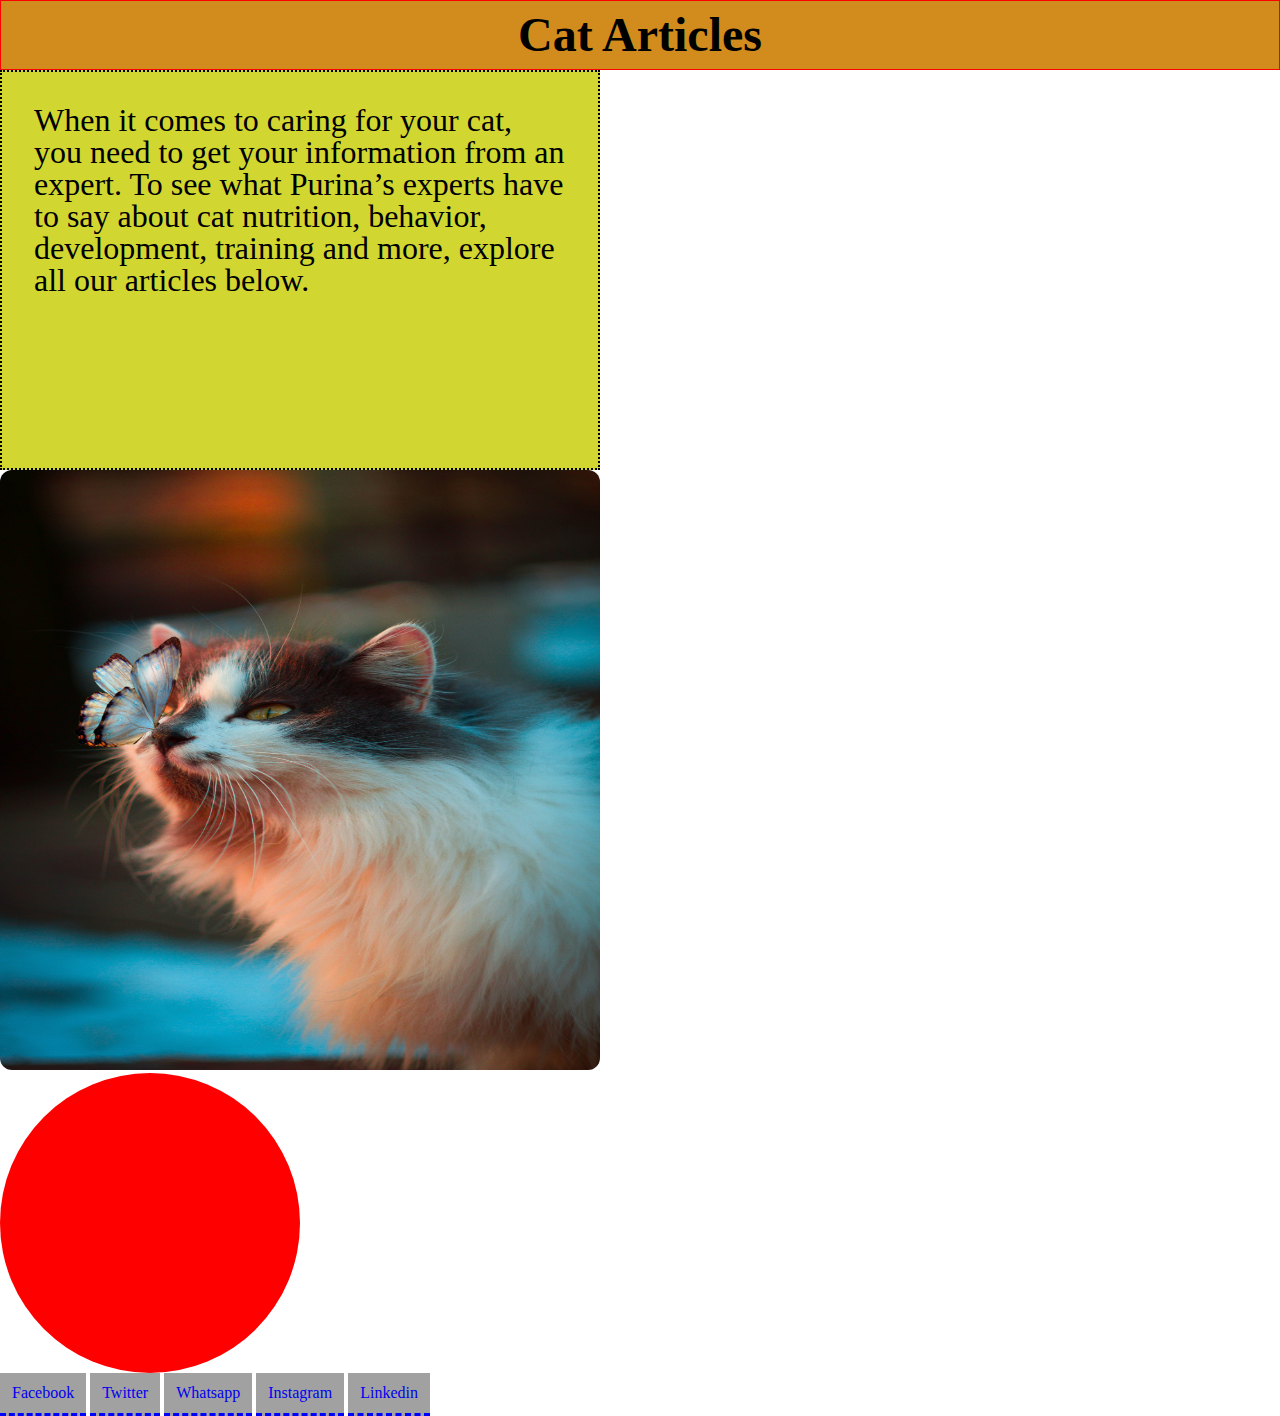
<file: block-BHaaap/index.html>
<!DOCTYPE html>
<html lang="en">
  <head>
    <meta charset="UTF-8" />
    <meta http-equiv="X-UA-Compatible" content="IE=edge" />
    <meta name="viewport" content="width=device-width, initial-scale=1.0" />
    <title>Assignment-level-1</title>
    <link rel="stylesheet" href="./stylesheets/style.css" />
  </head>
  <body>
    <header class="header">
      <h1>Cat Articles</h1>
      <p>
        When it comes to caring for your cat, you need to get your information
        from an expert. To see what Purina’s experts have to say about cat
        nutrition, behavior, development, training and more, explore all our
        articles below.
      </p>
    </header>
    <main>
      <article class="art_1">
        <img
          class="cat-pic"
          src="./media/karina-vorozheeva-rW-I87aPY5Y-unsplash.jpg"
          alt="cat"
        />
        <div class="circle"></div>
      </article>
    </main>
    <footer class="footer">
      <nav>
        <a class="nav-link" href="#">Facebook</a>
        <a class="nav-link" href="#">Twitter</a>
        <a class="nav-link" href="#">Whatsapp</a>
        <a class="nav-link" href="#">Instagram</a>
        <a class="nav-link" href="#">Linkedin</a>
      </nav>
    </footer>
  </body>
</html>
</file>
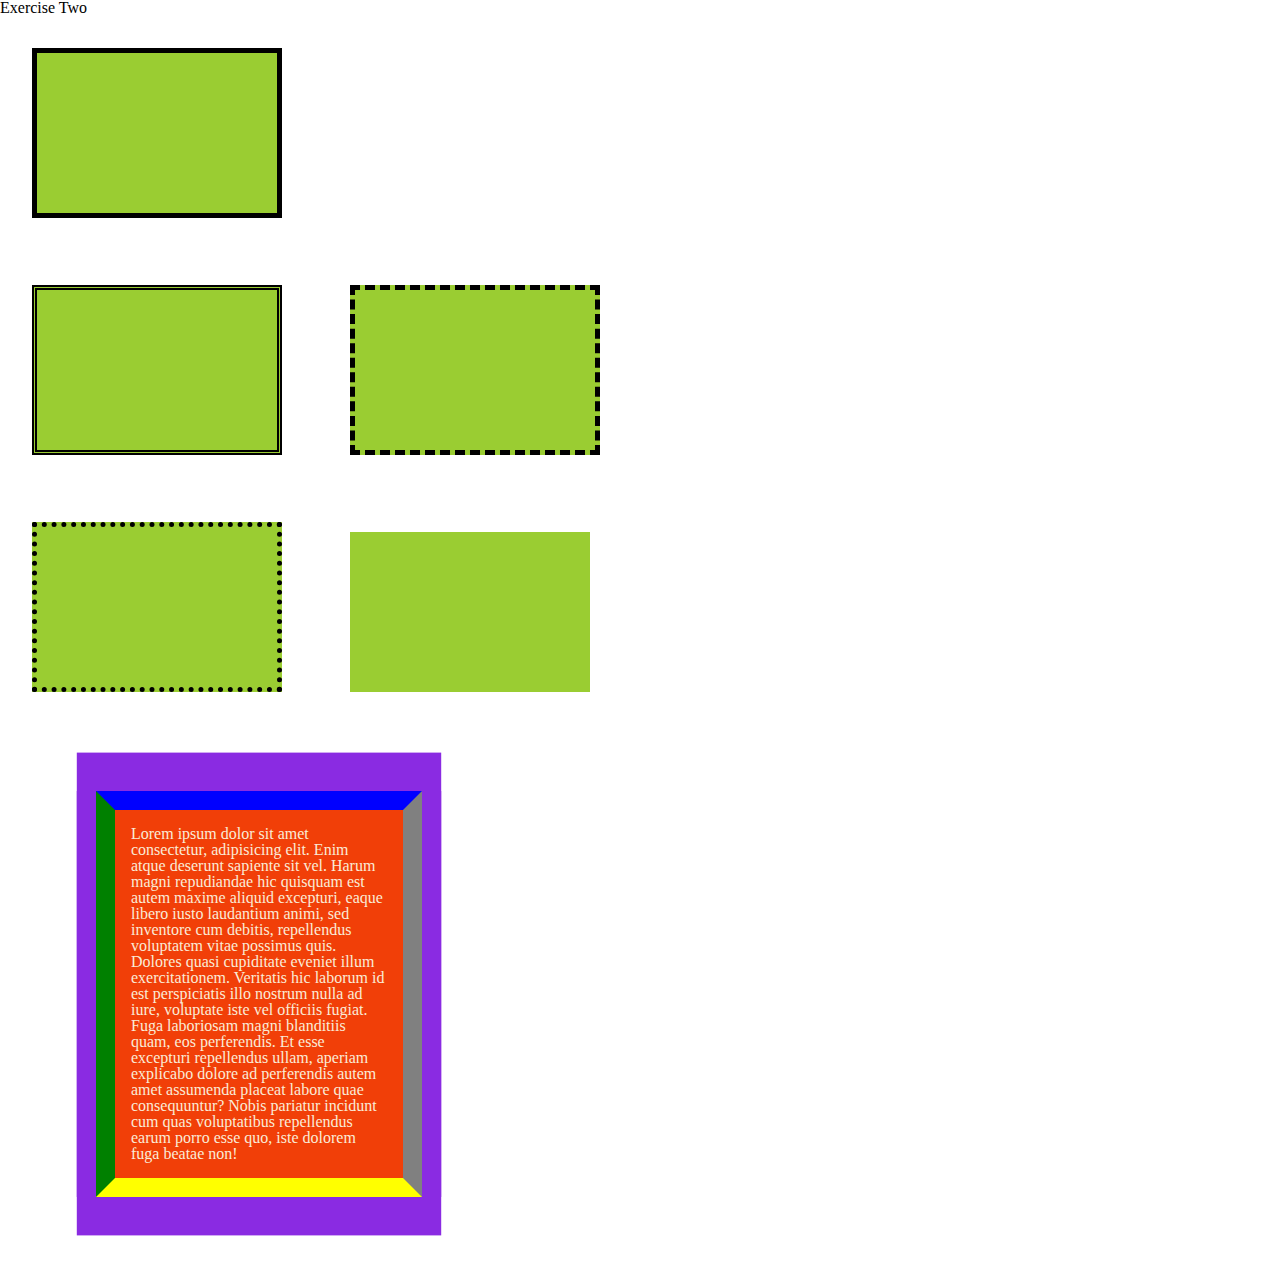
<file: block-BHaaaq/index.html>
<!DOCTYPE html>
<html lang="en">
  <head>
    <meta charset="UTF-8" />
    <meta http-equiv="X-UA-Compatible" content="IE=edge" />
    <meta name="viewport" content="width=device-width, initial-scale=1.0" />
    <title>Assignment-level-1</title>
    <link rel="stylesheet" href="./stylesheets/style.css" />
  </head>
  <body>
    <main>
      <section>
        <h1>Exercise Two</h1>
        <div class="box solid"></div>
        <div>
          <div class="box double"></div>
          <div class="box dashed"></div>
        </div>
        <div>
          <div class="box dotted"></div>
          <div class="box no-border"></div>
        </div>
      </section>
      <section>
        <p>
          Lorem ipsum dolor sit amet consectetur, adipisicing elit. Enim atque
          deserunt sapiente sit vel. Harum magni repudiandae hic quisquam est
          autem maxime aliquid excepturi, eaque libero iusto laudantium animi,
          sed inventore cum debitis, repellendus voluptatem vitae possimus quis.
          Dolores quasi cupiditate eveniet illum exercitationem. Veritatis hic
          laborum id est perspiciatis illo nostrum nulla ad iure, voluptate iste
          vel officiis fugiat. Fuga laboriosam magni blanditiis quam, eos
          perferendis. Et esse excepturi repellendus ullam, aperiam explicabo
          dolore ad perferendis autem amet assumenda placeat labore quae
          consequuntur? Nobis pariatur incidunt cum quas voluptatibus
          repellendus earum porro esse quo, iste dolorem fuga beatae non!
        </p>
      </section>
    </main>
  </body>
</html>
</file>
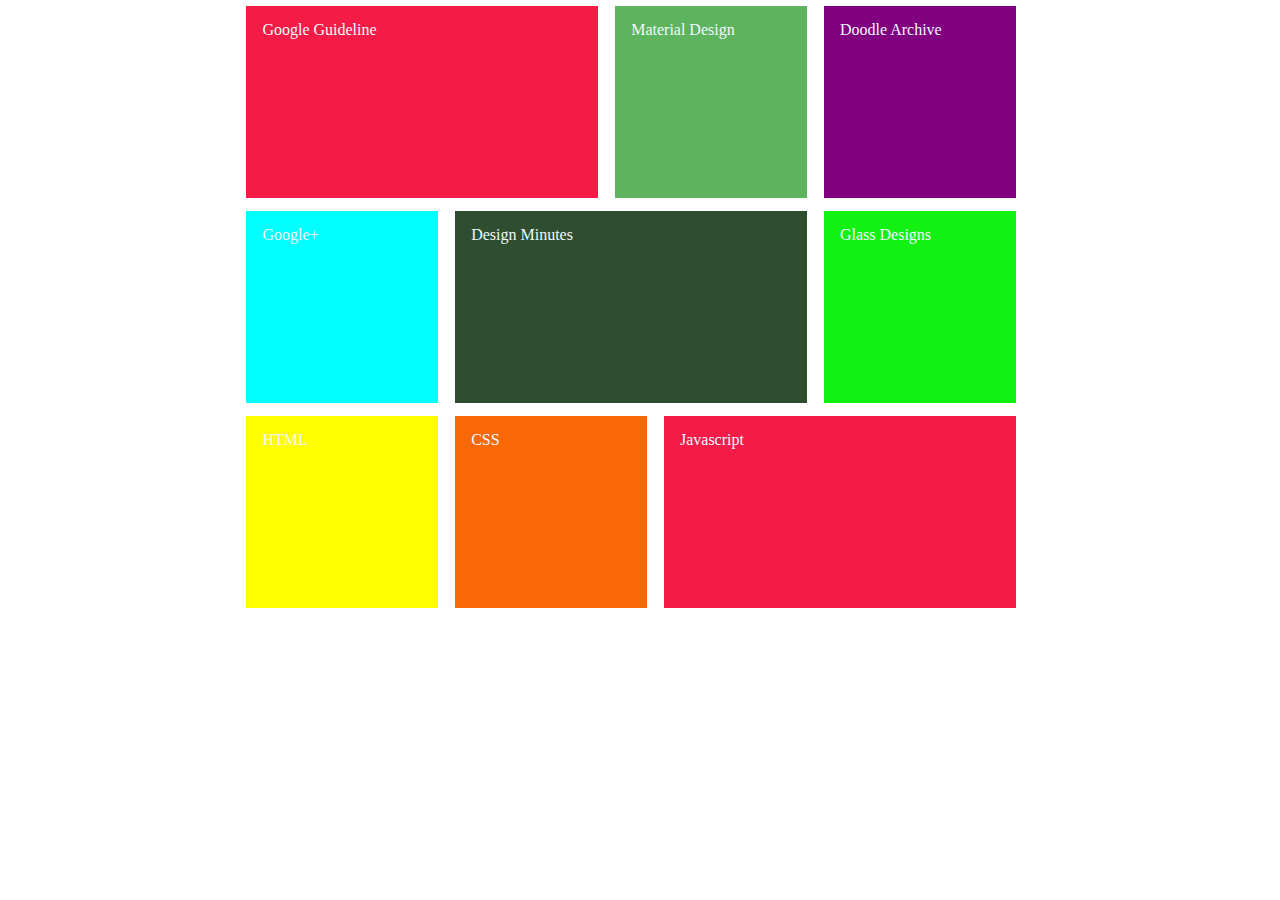
<file: block-BHaaar/index.html>
<!DOCTYPE html>
<html lang="en">
  <head>
    <meta charset="UTF-8" />
    <meta http-equiv="X-UA-Compatible" content="IE=edge" />
    <meta name="viewport" content="width=device-width, initial-scale=1.0" />
    <title>Assignment-level-3 | Box Model</title>
    <link rel="stylesheet" href="./stylesheets/style.css" />
  </head>
  <body>
    <section>
      <div class="box google box-big">Google Guideline</div>
      <div class="box material box-small">Material Design</div>
      <div class="box doodle box-small">Doodle Archive</div>
      <div class="box google-blue box-small">Google+</div>
      <div class="box design box-big">Design Minutes</div>
      <div class="box glass box-small">Glass Designs</div>
      <div class="box html box-small">HTML</div>
      <div class="box css box-small">CSS</div>
      <div class="box js box-big">Javascript</div>
    </section>
  </body>
</html>
</file>
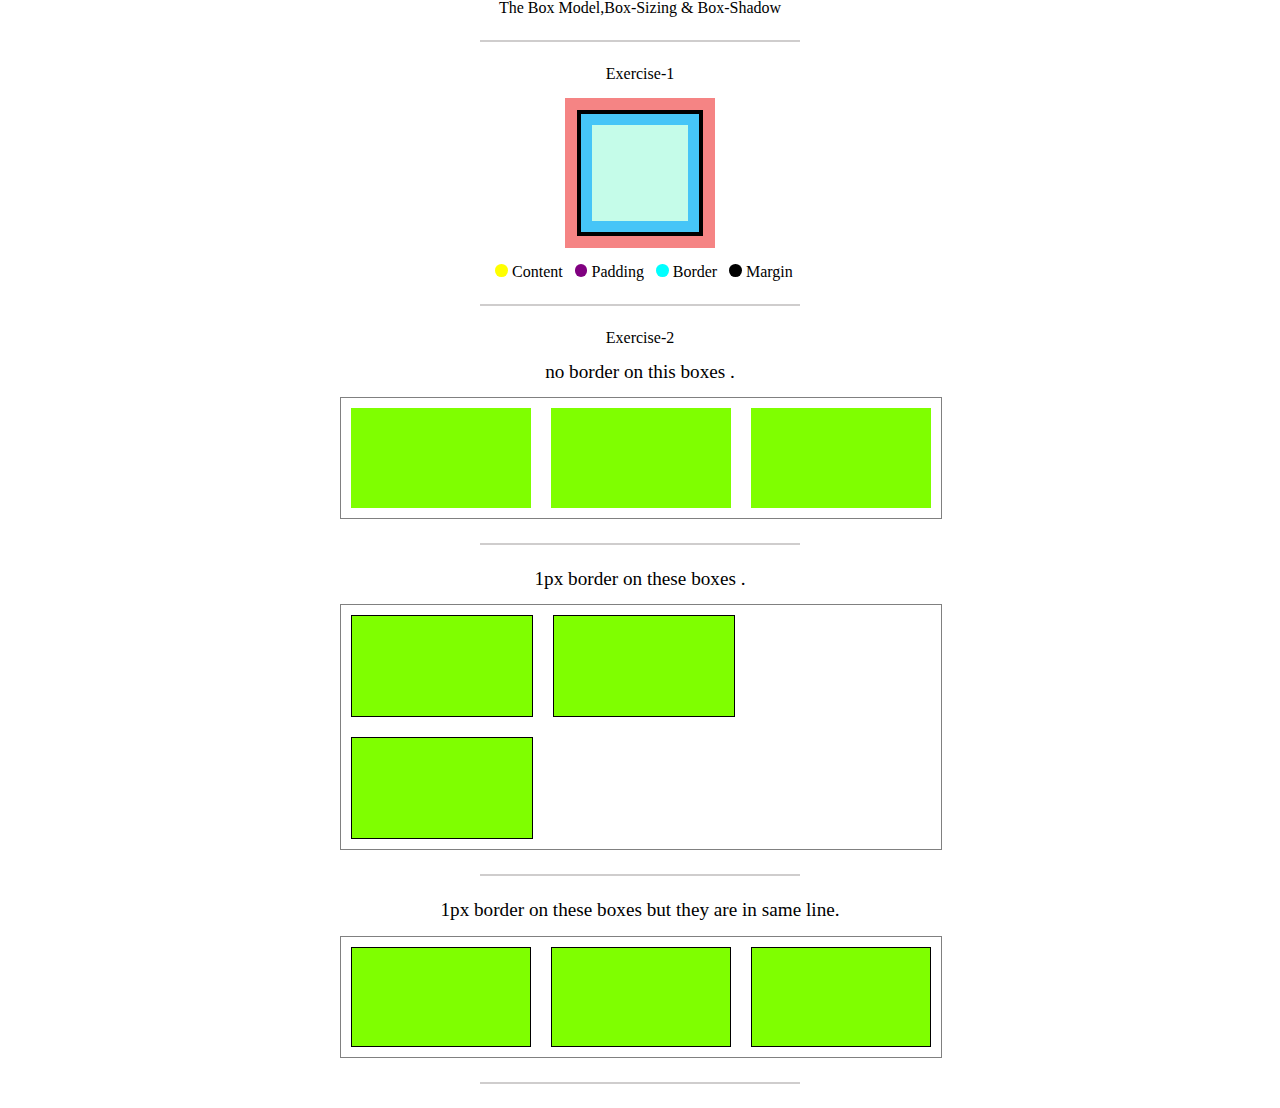
<file: block-BHaaau/index.html>
<!DOCTYPE html>
<html lang="en">
  <head>
    <meta charset="UTF-8" />
    <meta http-equiv="X-UA-Compatible" content="IE=edge" />
    <meta name="viewport" content="width=device-width, initial-scale=1.0" />
    <title>Assignment-level-4</title>
    <link rel="stylesheet" href="./stylesheets/style.css" />
  </head>
  <body>
    <header>
      <h1>The Box Model,Box-Sizing & Box-Shadow</h1>
      <hr class="line" />
    </header>
    <main>
      <!-- Section-1 -->

      <section class="sec-1 container">
        <h2>Exercise-1</h2>
        <div class="color-box"></div>
        <ul>
          <li class="yellow"></li>
          <li>Content</li>
          <li class="purple"></li>
          <li>Padding</li>
          <li class="aqua"></li>
          <li>Border</li>
          <li class="black"></li>
          <li>Margin</li>
        </ul>
        <hr class="line" />
      </section>

      <!-- Section-2 -->

      <section class="sec-2 container">
        <h2>Exercise-2</h2>
        <h5>no border on this boxes .</h5>
        <div class="parent-box">
          <div class="child-box"></div>
          <div class="child-box"></div>
          <div class="child-box"></div>
        </div>
        <hr class="line" />
      </section>

      <!-- Section-3 -->

      <section class="sec-3 container">
        <h5>1px border on these boxes .</h5>
        <div class="parent-box">
          <div class="child-box border"></div>
          <div class="child-box border"></div>
          <div class="child-box border"></div>
        </div>
        <hr class="line" />
      </section>

      <!-- Section-4 -->

      <section class="sec-4 container">
        <h5>1px border on these boxes but they are in same line.</h5>
        <div class="parent-box">
          <div class="child-box border"></div>
          <div class="child-box border"></div>
          <div class="child-box border"></div>
        </div>
        <hr class="line" />
      </section>
    </main>
  </body>
</html>
</file>
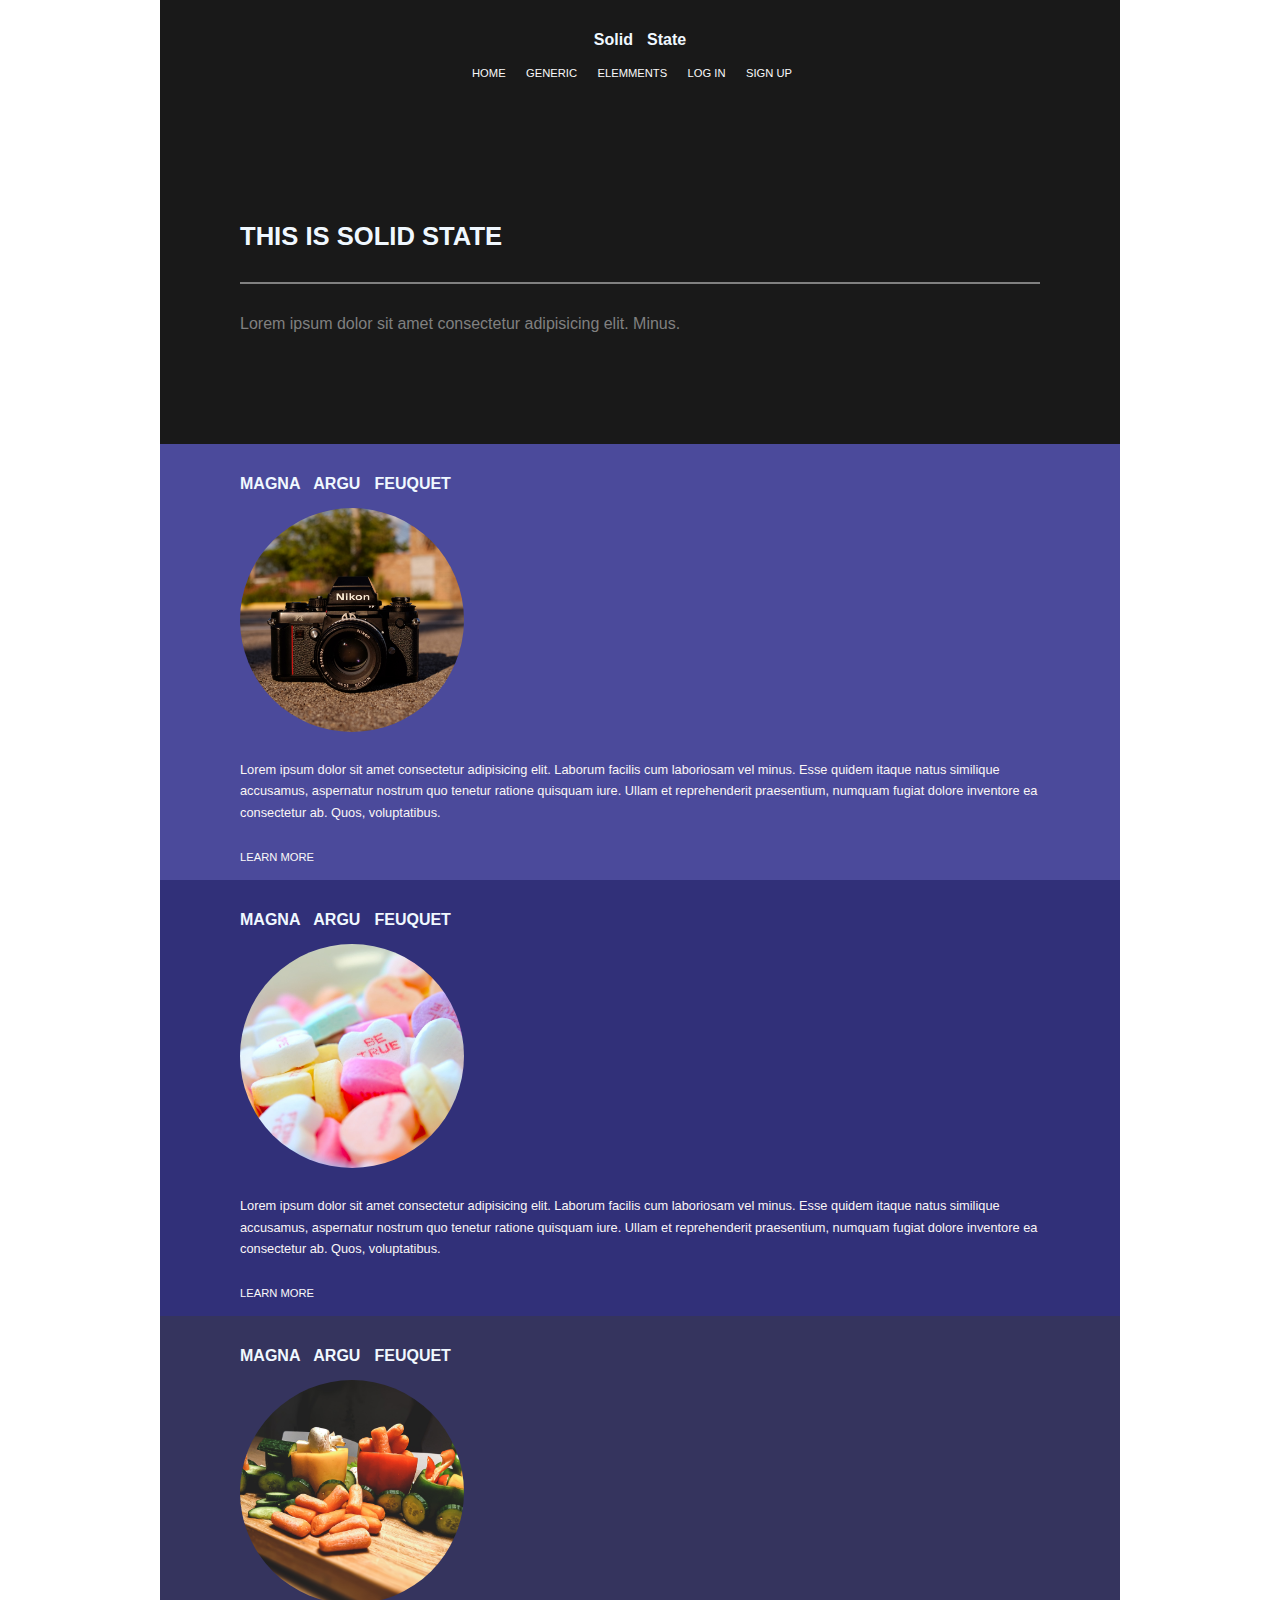
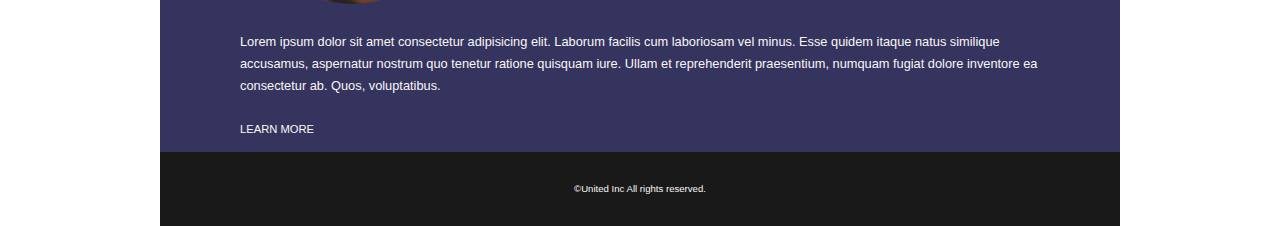
<file: block-BHaaav/index.html>
<!DOCTYPE html>
<html lang="en">
  <head>
    <meta charset="UTF-8" />
    <meta http-equiv="X-UA-Compatible" content="IE=edge" />
    <meta
      name="viewport"
      content="width=
    , initial-scale=1.0"
    />
    <title>Assignment-level-5</title>
    <link rel="stylesheet" href="./stylesheets/style.css" />
  </head>
  <body>
    <header class="header container">
      <h2 class="title">Solid State</h2>
      <nav>
        <a href="#" class="link">HOME</a>
        <a href="#" class="link">GENERIC</a>
        <a href="#" class="link">ELEMMENTS</a>
        <a href="#" class="link">LOG IN</a>
        <a href="#" class="link">SIGN UP</a>
      </nav>
    </header>
    <main>
      <!-- Section-1 -->
      <section class="blog-1 container">
        <article>
          <h1 class="heading">THIS IS SOLID STATE</h1>
          <hr />
          <h3 class="hero-text">
            Lorem ipsum dolor sit amet consectetur adipisicing elit. Minus.
          </h3>
        </article>
      </section>

      <!-- Section-2 -->

      <section class="blog-2 container">
        <article>
          <h2 class="title">MAGNA ARGU FEUQUET</h2>
          <img src="./media/matt-bero-P4e2w7sDahQ-unsplash.jpg" alt="camera" />
          <p class="blog-text">
            Lorem ipsum dolor sit amet consectetur adipisicing elit. Laborum
            facilis cum laboriosam vel minus. Esse quidem itaque natus similique
            accusamus, aspernatur nostrum quo tenetur ratione quisquam iure.
            Ullam et reprehenderit praesentium, numquam fugiat dolore inventore
            ea consectetur ab. Quos, voluptatibus.
          </p>
          <a class="link" href="#">LEARN MORE</a>
        </article>
      </section>

      <!-- Section-3 -->

      <section class="blog-3 container">
        <article>
          <h2 class="title">MAGNA ARGU FEUQUET</h2>
          <img
            src="./media/obi-onyeador-ohqX8M_z85E-unsplash.jpg"
            alt="tablets"
          />
          <p class="blog-text">
            Lorem ipsum dolor sit amet consectetur adipisicing elit. Laborum
            facilis cum laboriosam vel minus. Esse quidem itaque natus similique
            accusamus, aspernatur nostrum quo tenetur ratione quisquam iure.
            Ullam et reprehenderit praesentium, numquam fugiat dolore inventore
            ea consectetur ab. Quos, voluptatibus.
          </p>
          <a href="#" class="link">LEARN MORE</a>
        </article>
      </section>

      <!-- Section-4 -->

      <section class="blog-4 container">
        <article>
          <h2 class="title">MAGNA ARGU FEUQUET</h2>
          <img src="./media/sigmund-x7-h2yuZVRs-unsplash.jpg" alt="camera" />
          <p class="blog-text">
            Lorem ipsum dolor sit amet consectetur adipisicing elit. Laborum
            facilis cum laboriosam vel minus. Esse quidem itaque natus similique
            accusamus, aspernatur nostrum quo tenetur ratione quisquam iure.
            Ullam et reprehenderit praesentium, numquam fugiat dolore inventore
            ea consectetur ab. Quos, voluptatibus.
          </p>
          <a href="#" class="link">LEARN MORE</a>
        </article>
      </section>
    </main>
    <footer class="footer container">
      <small>&copy;United Inc All rights reserved.</small>
    </footer>
  </body>
</html>
</file>
<file: block-BHaaap/stylesheets/style.css>
/* Eric Mayers Reset */

/* http://meyerweb.com/eric/tools/css/reset/ 
   v2.0 | 20110126
   License: none (public domain)
*/

html,
body,
div,
span,
applet,
object,
iframe,
h1,
h2,
h3,
h4,
h5,
h6,
p,
blockquote,
pre,
a,
abbr,
acronym,
address,
big,
cite,
code,
del,
dfn,
em,
img,
ins,
kbd,
q,
s,
samp,
small,
strike,
strong,
sub,
sup,
tt,
var,
b,
u,
i,
center,
dl,
dt,
dd,
ol,
ul,
li,
fieldset,
form,
label,
legend,
table,
caption,
tbody,
tfoot,
thead,
tr,
th,
td,
article,
aside,
canvas,
details,
embed,
figure,
figcaption,
footer,
header,
hgroup,
menu,
nav,
output,
ruby,
section,
summary,
time,
mark,
audio,
video {
  margin: 0;
  padding: 0;
  border: 0;
  font-size: 100%;
  font: inherit;
  vertical-align: baseline;
}
/* HTML5 display-role reset for older browsers */
article,
aside,
details,
figcaption,
figure,
footer,
header,
hgroup,
menu,
nav,
section {
  display: block;
}
body {
  line-height: 1;
}
ol,
ul {
  list-style: none;
}
blockquote,
q {
  quotes: none;
}
blockquote:before,
blockquote:after,
q:before,
q:after {
  content: "";
  content: none;
}
table {
  border-collapse: collapse;
  border-spacing: 0;
}

/* Custom Styles */

h1 {
  border: 1px solid #ff0000;
  background-color: #d18c1d;
  padding: 10px;
  text-align: center;
  font-size: 3rem;
  font-weight: 600;
}

p {
  background-color: #d1d631;
  width: 600px;
  height: 400px;
  border: 2px dotted black;
  box-sizing: border-box;
  font-size: 2rem;
  padding: 2rem;
}

.nav-link {
  background-color: #a1a1a1;
  border-bottom: 3px dashed blue;
  text-decoration: none;
  padding: 12px;
  display: inline-block;
}

.circle {
  height: 300px;
  width: 300px;
  border-radius: 50%;
  background-color: #f00;
}

.cat-pic {
  height: 600px;
  width: 600px;
  border-radius: 12px;
}
</file>
<file: block-BHaaaq/stylesheets/style.css>
/* Eric Mayers Reset */

/* http://meyerweb.com/eric/tools/css/reset/ 
   v2.0 | 20110126
   License: none (public domain)
*/

html,
body,
div,
span,
applet,
object,
iframe,
h1,
h2,
h3,
h4,
h5,
h6,
p,
blockquote,
pre,
a,
abbr,
acronym,
address,
big,
cite,
code,
del,
dfn,
em,
img,
ins,
kbd,
q,
s,
samp,
small,
strike,
strong,
sub,
sup,
tt,
var,
b,
u,
i,
center,
dl,
dt,
dd,
ol,
ul,
li,
fieldset,
form,
label,
legend,
table,
caption,
tbody,
tfoot,
thead,
tr,
th,
td,
article,
aside,
canvas,
details,
embed,
figure,
figcaption,
footer,
header,
hgroup,
menu,
nav,
output,
ruby,
section,
summary,
time,
mark,
audio,
video {
  margin: 0;
  padding: 0;
  border: 0;
  font-size: 100%;
  font: inherit;
  vertical-align: baseline;
}
/* HTML5 display-role reset for older browsers */
article,
aside,
details,
figcaption,
figure,
footer,
header,
hgroup,
menu,
nav,
section {
  display: block;
}
body {
  line-height: 1;
}
ol,
ul {
  list-style: none;
}
blockquote,
q {
  quotes: none;
}
blockquote:before,
blockquote:after,
q:before,
q:after {
  content: "";
  content: none;
}
table {
  border-collapse: collapse;
  border-spacing: 0;
}

/* Custom Style */

.box {
  height: 10rem;
  width: 15rem;
  background-color: yellowgreen;
  margin: 2rem;
  display: inline-block;
}

.solid {
  border: 5px solid black;
}

.double {
  border: 5px double black;
}

.dashed {
  border: 5px dashed black;
}

.dotted {
  border: 5px dotted black;
}

.no-border {
  border: none;
}

p {
  background-color: #f13f08;
  width: 16rem;
  margin: 4rem 6rem;
  padding: 1rem;
  color: antiquewhite;
  border-top: 1.2rem solid blue;
  border-bottom: 1.2rem solid yellow;
  border-left: 1.2rem solid green;
  border-right: 1.2rem solid gray;
  outline: 1.2rem solid blueviolet;
  box-shadow: 0 -1.2rem 0 1.2rem blueviolet, 0 1.2rem 0 1.2rem blueviolet;
}
</file>
<file: block-BHaaar/stylesheets/style.css>
/* Eric Mayers Reset */

/* http://meyerweb.com/eric/tools/css/reset/ 
   v2.0 | 20110126
   License: none (public domain)
*/

html,
body,
div,
span,
applet,
object,
iframe,
h1,
h2,
h3,
h4,
h5,
h6,
p,
blockquote,
pre,
a,
abbr,
acronym,
address,
big,
cite,
code,
del,
dfn,
em,
img,
ins,
kbd,
q,
s,
samp,
small,
strike,
strong,
sub,
sup,
tt,
var,
b,
u,
i,
center,
dl,
dt,
dd,
ol,
ul,
li,
fieldset,
form,
label,
legend,
table,
caption,
tbody,
tfoot,
thead,
tr,
th,
td,
article,
aside,
canvas,
details,
embed,
figure,
figcaption,
footer,
header,
hgroup,
menu,
nav,
output,
ruby,
section,
summary,
time,
mark,
audio,
video {
  margin: 0;
  padding: 0;
  border: 0;
  font-size: 100%;
  font: inherit;
  vertical-align: baseline;
}
/* HTML5 display-role reset for older browsers */
article,
aside,
details,
figcaption,
figure,
footer,
header,
hgroup,
menu,
nav,
section {
  display: block;
}
body {
  line-height: 1;
}
ol,
ul {
  list-style: none;
}
blockquote,
q {
  quotes: none;
}
blockquote:before,
blockquote:after,
q:before,
q:after {
  content: "";
  content: none;
}
table {
  border-collapse: collapse;
  border-spacing: 0;
}

/* Custom Styles */

section {
  margin: 0 auto;
  max-width: 50rem;
  padding: 0 5rem;
}

.box-big {
  width: 20rem;
}

.box-small {
  width: 10rem;
}

.box {
  height: 10rem;
  background-color: chartreuse;
  margin: 0.4rem;
  display: inline-block;
  padding: 1rem;
  color: aliceblue;
}

.google {
  background-color: #f51b47;
}

.material {
  background-color: rgb(94, 180, 94);
}

.doodle {
  background-color: purple;
}

.google-blue {
  background-color: aqua;
}
.design {
  background-color: rgb(47, 78, 47);
}

.glass {
  background-color: rgb(19, 241, 19);
}

.html {
  background-color: yellow;
}
.css {
  background-color: rgb(248, 104, 7);
}
.js {
  background-color: #f51b47;
}
</file>
<file: block-BHaaau/stylesheets/style.css>
/* Eric Marers Reset */

/* http://meyerweb.com/eric/tools/css/reset/ 
   v2.0 | 20110126
   License: none (public domain)
*/

html,
body,
div,
span,
applet,
object,
iframe,
h1,
h2,
h3,
h4,
h5,
h6,
p,
blockquote,
pre,
a,
abbr,
acronym,
address,
big,
cite,
code,
del,
dfn,
em,
img,
ins,
kbd,
q,
s,
samp,
small,
strike,
strong,
sub,
sup,
tt,
var,
b,
u,
i,
center,
dl,
dt,
dd,
ol,
ul,
li,
fieldset,
form,
label,
legend,
table,
caption,
tbody,
tfoot,
thead,
tr,
th,
td,
article,
aside,
canvas,
details,
embed,
figure,
figcaption,
footer,
header,
hgroup,
menu,
nav,
output,
ruby,
section,
summary,
time,
mark,
audio,
video {
  margin: 0;
  padding: 0;
  border: 0;
  font-size: 100%;
  font: inherit;
  vertical-align: baseline;
}
/* HTML5 display-role reset for older browsers */
article,
aside,
details,
figcaption,
figure,
footer,
header,
hgroup,
menu,
nav,
section {
  display: block;
}
body {
  line-height: 1;
}
ol,
ul {
  list-style: none;
}
blockquote,
q {
  quotes: none;
}
blockquote:before,
blockquote:after,
q:before,
q:after {
  content: "";
  content: none;
}
table {
  border-collapse: collapse;
  border-spacing: 0;
}

/* Custom Styles */

.container {
  max-width: 600px;
  margin: 0 auto;
  text-align: center;
}

.border {
  border: 1px solid black;
}

/* header */

header {
  text-align: center;
}

.heading {
  font-size: 2rem;
}

.title {
  font-size: 1.5rem;
}

/* Sec-1 */

.line {
  width: 20rem;
  border: none;
  border-top: 2px solid rgb(207, 205, 205);
  margin-top: 1.5rem;
  margin-bottom: 1.5rem;
}

.color-box {
  width: 6rem;
  height: 6rem;
  background-color: rgb(197, 252, 233);
  border: 0.7rem solid #46c5f7;
  outline: 0.3rem solid black;
  box-shadow: 0 0 0 1rem #f58484;
  margin: 2rem auto;
}

ul {
  list-style: none;
}

li {
  display: inline-block;
}
.yellow,
.purple,
.aqua,
.black {
  height: 0.8rem;
  width: 0.8rem;
  border-radius: 50%;
  margin-left: 0.5rem;
}

.yellow {
  background-color: yellow;
}

.purple {
  background-color: purple;
}

.aqua {
  background-color: aqua;
}

.black {
  background-color: black;
}

/* Sec-2 */

h5 {
  font-size: 1.2rem;
  margin-block: 1rem;
}

.child-box {
  width: 180px;
  height: 100px;
  background-color: chartreuse;
  display: inline-block;
  margin: 10px;
}

.parent-box {
  font-size: 0;
  border: 1px solid gray;
  text-align: left;
  box-sizing: content-box;
  width: 600px;
}

/* Section-4 */

.sec-4 .child-box {
  box-sizing: border-box;
}
</file>
<file: block-BHaaav/stylesheets/style.css>
/* Eric Mayers Reset */

/* http://meyerweb.com/eric/tools/css/reset/ 
   v2.0 | 20110126
   License: none (public domain)
*/

html,
body,
div,
span,
applet,
object,
iframe,
h1,
h2,
h3,
h4,
h5,
h6,
p,
blockquote,
pre,
a,
abbr,
acronym,
address,
big,
cite,
code,
del,
dfn,
em,
img,
ins,
kbd,
q,
s,
samp,
small,
strike,
strong,
sub,
sup,
tt,
var,
b,
u,
i,
center,
dl,
dt,
dd,
ol,
ul,
li,
fieldset,
form,
label,
legend,
table,
caption,
tbody,
tfoot,
thead,
tr,
th,
td,
article,
aside,
canvas,
details,
embed,
figure,
figcaption,
footer,
header,
hgroup,
menu,
nav,
output,
ruby,
section,
summary,
time,
mark,
audio,
video {
  margin: 0;
  padding: 0;
  border: 0;
  font-size: 100%;
  font: inherit;
  vertical-align: baseline;
}
/* HTML5 display-role reset for older browsers */
article,
aside,
details,
figcaption,
figure,
footer,
header,
hgroup,
menu,
nav,
section {
  display: block;
}
body {
  line-height: 1;
}
ol,
ul {
  list-style: none;
}
blockquote,
q {
  quotes: none;
}
blockquote:before,
blockquote:after,
q:before,
q:after {
  content: "";
  content: none;
}
table {
  border-collapse: collapse;
  border-spacing: 0;
}

/* My Reset */

*,
::before,
::after {
  box-sizing: border-box;
  margin: 0;
  padding: 0;
}

/* Custom Styles */

/* typography */

.heading {
  font-size: 1.6rem;
  font-weight: 600;
  margin-top: 7rem;
  color: aliceblue;
}

.title {
  font-size: 1rem;
  font-weight: 600;
  margin: 1rem 0;
  color: aliceblue;
  word-spacing: 0.6rem;
}

.hero-text {
  color: gray;
  padding-bottom: 6rem;
}

/* Modular Classes */

.container {
  max-width: 60rem;
  margin: 0 auto;
  padding: 1rem 5rem;
}

/* Global */

body {
  font-family: Arial, Helvetica, sans-serif;
}

img {
  width: 14rem;
  height: 14rem;
  border-radius: 50%;
  object-fit: cover;
}

/* Header */

.link {
  text-decoration: none;
  font-size: 0.7rem;
  margin-right: 1rem;
  color: rgb(250, 249, 249);
}

.header {
  text-align: center;
}

hr {
  border: none;
  border-bottom: 2px solid gray;
  margin: 2rem 0;
}

.blog-1,
.header {
  background-color: rgba(0, 0, 0, 0.9);
}

/* Section-2 */

.blog-2 {
  background-color: #4b4a9b;
}

.blog-text {
  color: #faf6f6;
  font-size: 0.8rem;
  padding: 1.5rem 0;
  line-height: 1.7;
}

/* Section-3 */

.blog-3 {
  background-color: #313079;
}

/* Section-4 */

.blog-4 {
  background-color: #35345e;
}

.footer {
  text-align: center;
  padding: 2rem 0;
  background-color: rgba(0, 0, 0, 0.9);
  color: #faf6f6;
  font-size: 0.6rem;
}
</file>
